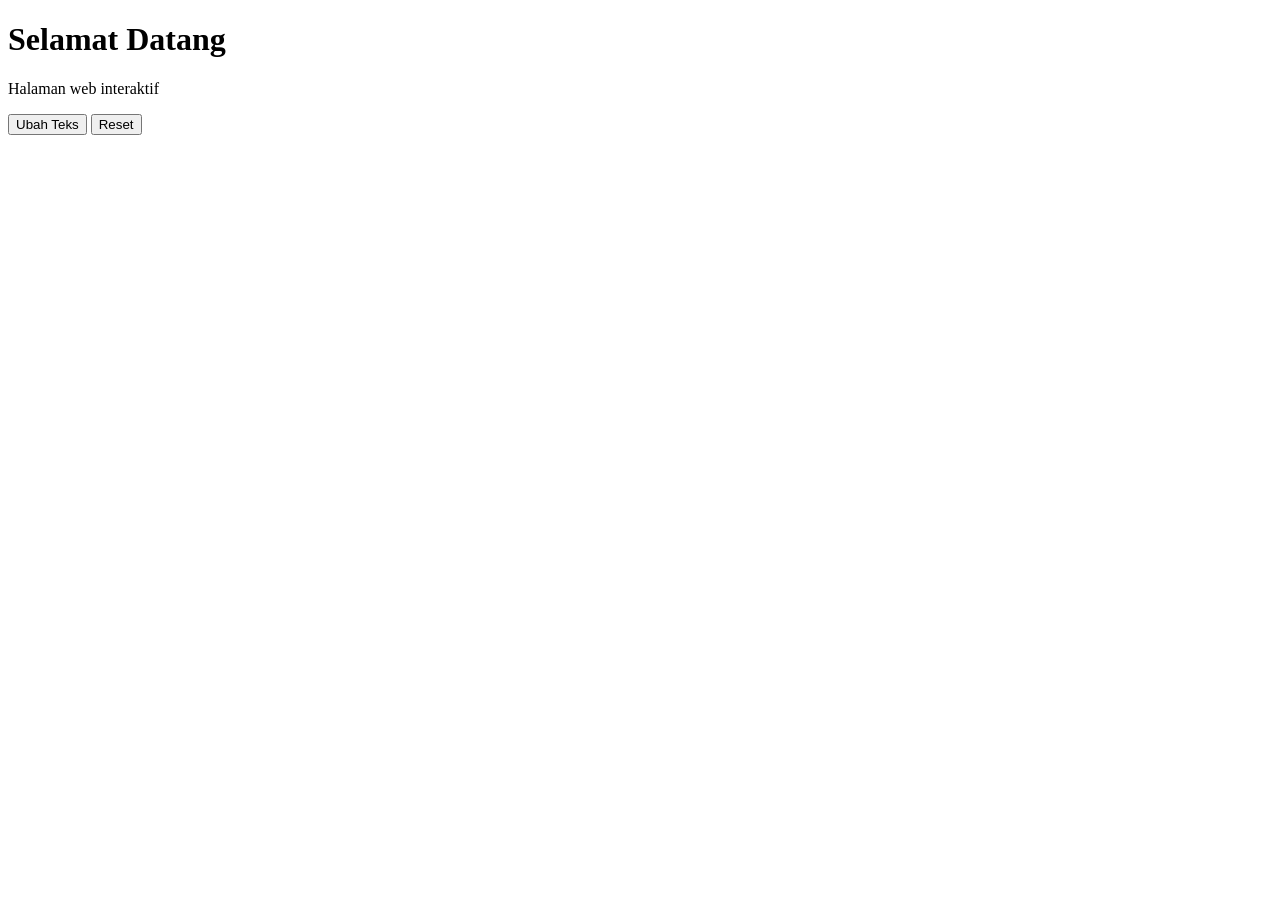
<file: PRAKTIKUM 2 NOV 2026/Index.html>
<!DOCTYPE html>
<html lang="id">
    <head>
        <meta charset="UTF-8">
<meta name="viewport" content="width=device-width, initial-scale=1.0">
<title>JavaScript Eksternal</title>
</head>
<body>
<h1 id="judul">Selamat Datang</h1>
<p id="deskripsi">Halaman web interaktif</p>
<button id="btnUbah">Ubah Teks</button>
<button id="btnReset">Reset</button>
<!-- Hubungkan file JS di akhir body -->
<script src="script.js"></script>
</body>
</html>
</file>
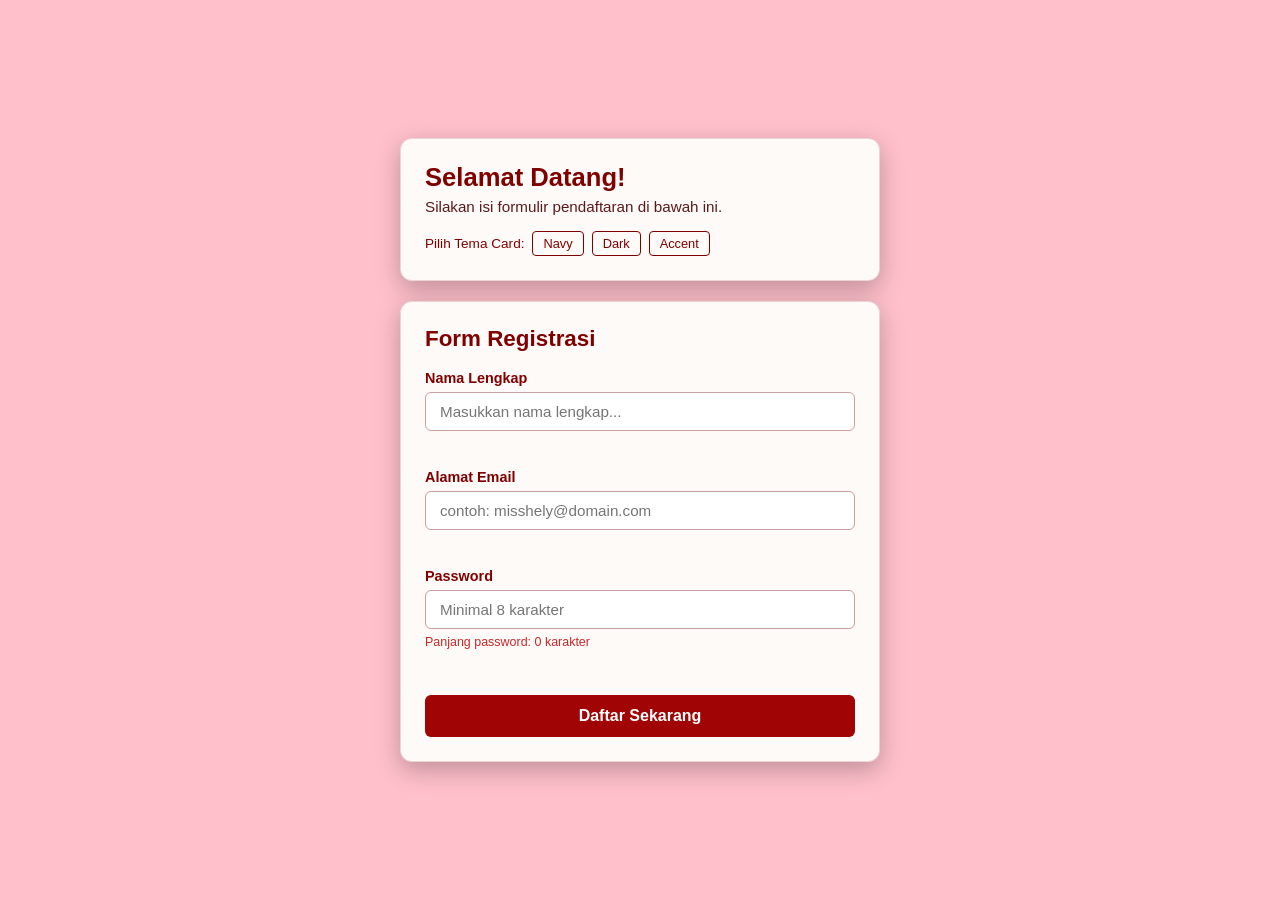
<file: TUGAS WEB_MISSHELLY IRAWAN_251231011/Index.html>
<!DOCTYPE html>
<html lang="id">
<head>
    <meta charset="UTF-8">
    <meta name="viewport" content="width=device-width, initial-scale=1.0">
    <title>Proyek Web Interaktif - Tugas JavaScript</title>
    <link rel="stylesheet" href="style.css">
</head>
<body>

    <div class="container">
        <!-- Header / Banner -->
        <header class="header-card">
            <h1 id="greeting">Selamat Datang!</h1>
            <p id="subtext">Silakan isi formulir pendaftaran di bawah ini.</p>
            
            <!-- Fitur DOM 1: Mengubah Tema Warna Background Header -->
            <div class="theme-switch">
                <span>Pilih Tema Card:</span>
                <button id="btnThemeNavy" class="btn-sm">Navy</button>
                <button id="btnThemeDark" class="btn-sm">Dark</button>
                <button id="btnThemeAccent" class="btn-sm">Accent</button>
            </div>
        </header>

        <!-- Form Validation -->
        <main class="form-card">
            <h2>Form Registrasi</h2>
            <form id="registrationForm" novalidate>
                
                <!-- Field Nama -->
                <div class="form-group">
                    <label for="fullName">Nama Lengkap</label>
                    <input type="text" id="fullName" placeholder="Masukkan nama lengkap...">
                    <small class="error-message" id="nameError"></small>
                </div>

                <!-- Field Email -->
                <div class="form-group">
                    <label for="email">Alamat Email</label>
                    <input type="email" id="email" placeholder="contoh: misshely@domain.com">
                    <small class="error-message" id="emailError"></small>
                </div>

                <!-- Field Password -->
                <div class="form-group">
                    <label for="password">Password</label>
                    <input type="password" id="password" placeholder="Minimal 8 karakter">
                    <!-- Real-time Event Indicator (keyup) -->
                    <small class="hint-text" id="passwordHint">Panjang password: 0 karakter</small>
                    <small class="error-message" id="passwordError"></small>
                </div>

                <!-- Tombol Submit -->
                <button type="submit" id="btnSubmit">Daftar Sekarang</button>
            </form>

            <!-- Pesan Sukses -->
            <div id="successBanner" class="success-banner hidden">
                <h3>🎉 Registrasi Berhasil!</h3>
                <p id="successMessage"></p>
            </div>
        </main>
    </div>

    <script src="script.js"></script>
</body>
</html>
</file>
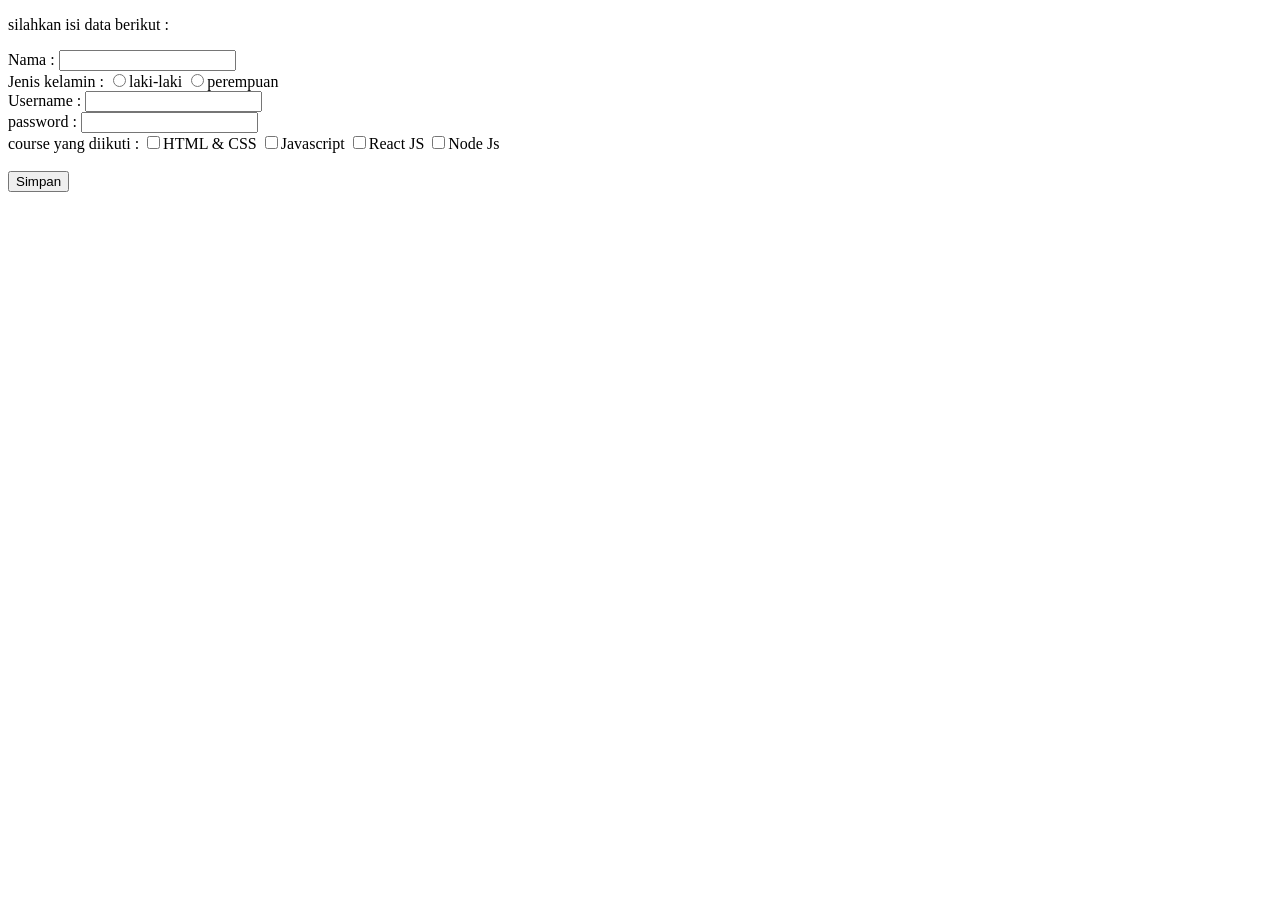
<file: PRAKTIKUM 2 NOV 2026/form1.html>
<!DOCTYPE html>
<html lang="en">
<head>
    <meta charset="UTF-8">
    <meta name="viewport" content="width=device-width, initial-scale=1.0">
    <title>Mengenal Form</title>
<body>
<form action="form1.html" method="post">
    <p>silahkan isi data berikut :</p>
    Nama : <input type="text" name="nama"> <br/>
    Jenis kelamin :
    <input type="radio" name="jenkel" value="laki-laki">laki-laki
    <input type="radio" name="jankel" value="perempuan">perempuan <br/>
    Username : <input type="text" name="username"> <br/>
    password : <input type="password" name="password"> <br/>
    course yang diikuti :
    <input type="checkbox" name="html">HTML & CSS
    <input type="checkbox" name="javascript">Javascript
    <input type="checkbox" name="react">React JS
    <input type="checkbox" name="node">Node Js
    <br/><br/>
    <button type="submit" name="submit" value="simpan">Simpan</button>
</form>
</body>
</html>
</file>
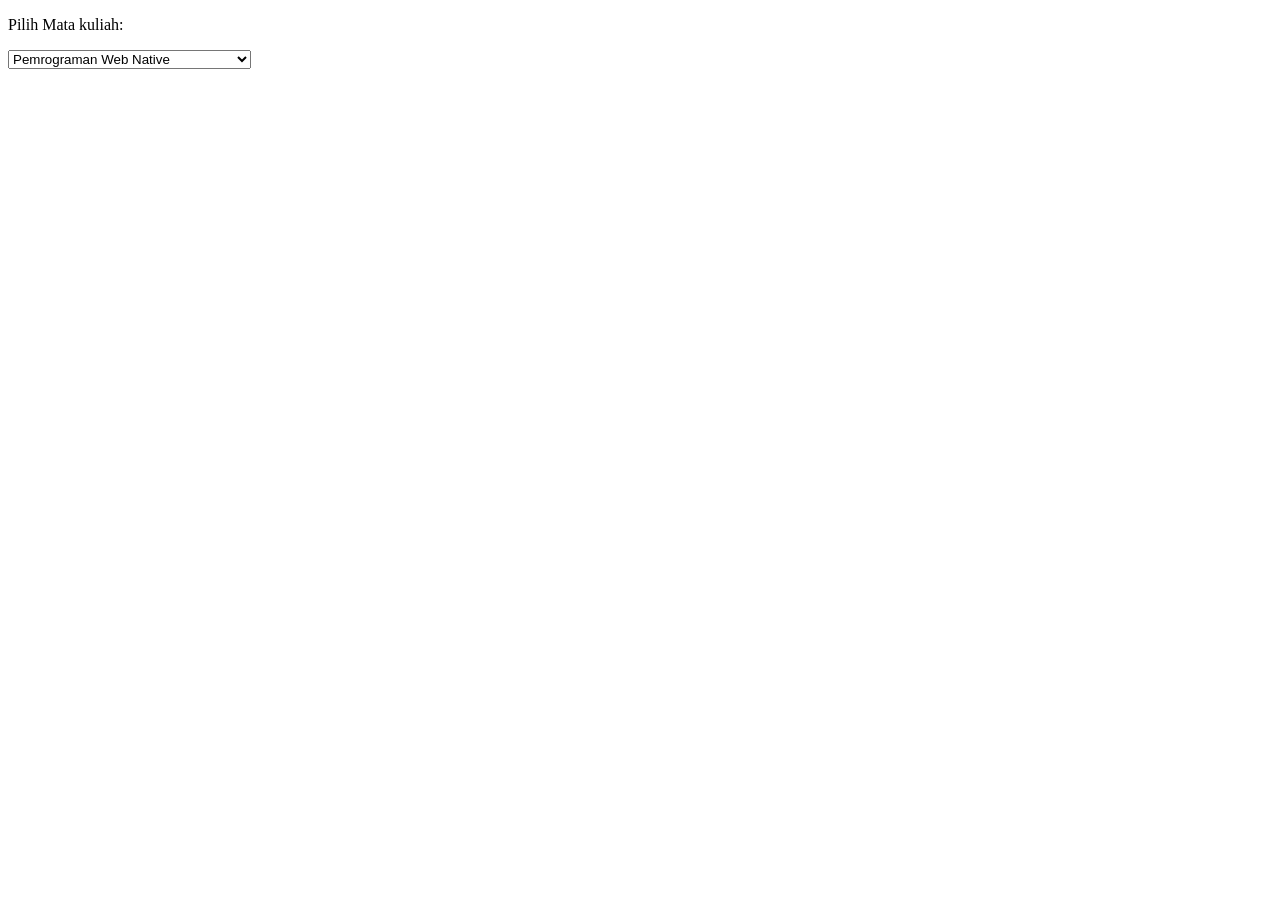
<file: PRAKTIKUM 2 NOV 2026/form3.html>
<!DOCTYPE html>
<html lang="en">
<head>
<meta charset="UTF-8">

<meta name="viewport" content="width=device-width, initial-
scale=1.0">

<title>Mengenal Form Lebih Lanjut</title>
<body>
<form action="form3.html" method="get">
<p>Pilih Mata kuliah:</p>
<select name="select">
<option value="web1">Pemrograman Web Native</option>
<option value="web2">Pemrograman Web Framework</option>
<option value="Mobile1">Pemrograman Mobile Native</option>
<option value="Mobile2">Pemrograman Mobile Lintas
Platform</option>
</form>
</body>
</html>
</file>
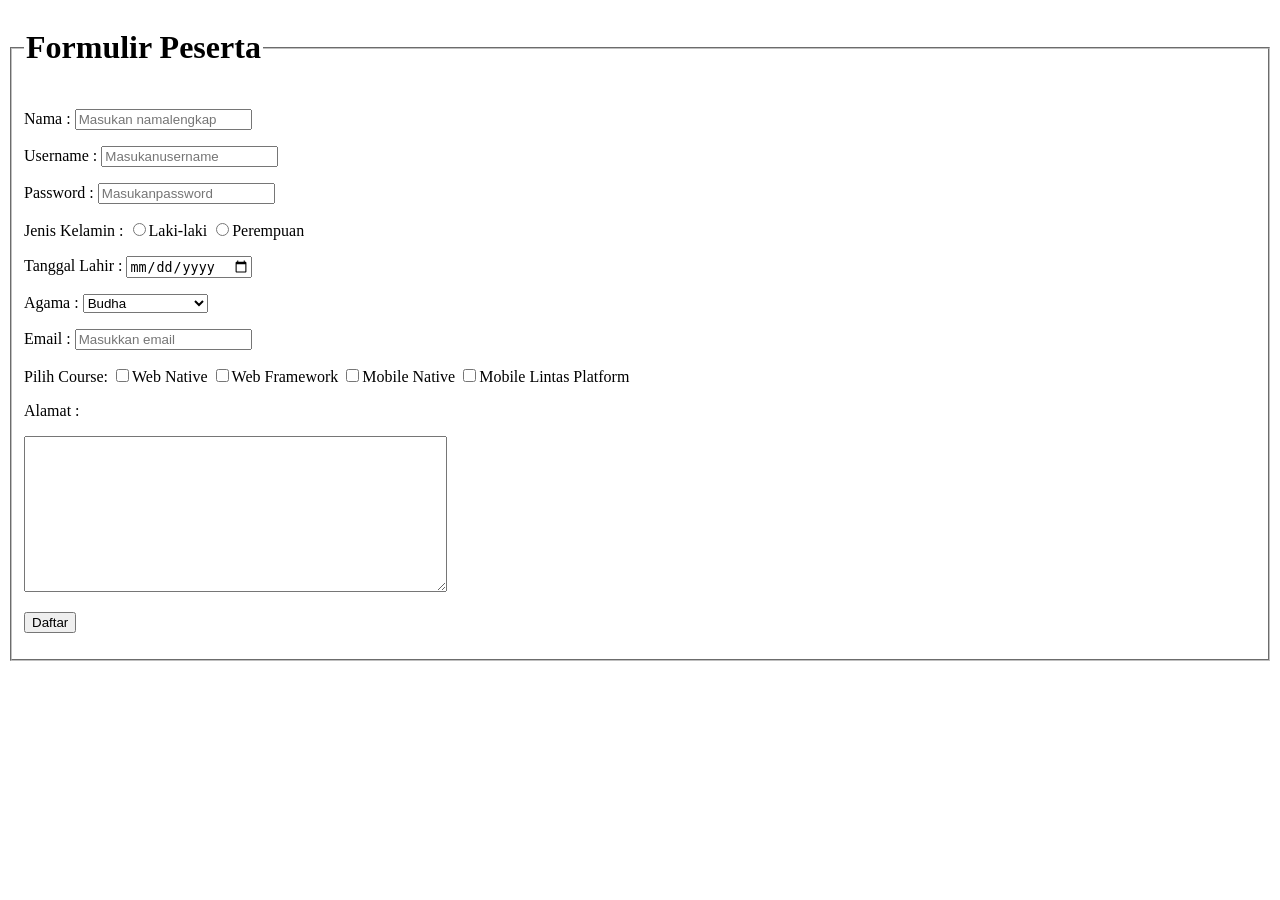
<file: PRAKTIKUM 2 NOV 2026/form4.html>
<!DOCTYPE html>
<html lang="en">
<head>
<meta charset="UTF-8">

<meta name="viewport" content="width=device-width, initial-
scale=1.0">

<title>Form Biodata</title>
<body>
<form action="form4.html" method="POST">
<fieldset>
<legend><h1>Formulir Peserta </h1> </legend>
<p>
<label>Nama :</label>
<input type="text" name="nama" placeholder="Masukan nama
lengkap">
</p>
<p>
<label>Username :</label>
<input type="text" name="username" placeholder="Masukan
username">
</p>
<p>
<label>Password :</label>
<input type="text" name="password" placeholder="Masukan
password">
</p>
<p>
<label>Jenis Kelamin :</label>
<input type="radio" name="jenkel" value="laki-laki">Laki-laki
<input type="radio" name="jenkel" value="perempuan">Perempuan
</p>
<p>
<label>Tanggal Lahir :</label>
<input type="date" name="tanggal">
</p>
<p>
<label>Agama :</label>
<select name="agama">
<option value="budha">Budha</option>
<option value="hindu">Hindu</option>
<option value="islam">Islam</option>
<option value="katholik">Kristen Katholik</option>
<option value="protestan">Kristen Protestan</option>
</select>
</p>
<p>
<label>Email :</label>

<input type="email" name="email" placeholder="Masukkan email">
</p>
<p>
<label>Pilih Course:</label>
<input type="checkbox" name="web native">Web Native
<input type="checkbox" name="web framework">Web Framework
<input type="checkbox" name="mobile native">Mobile Native
<input type="checkbox" name="web lintas platform">Mobile
Lintas Platform
</p>
<p>
<p>Alamat :</p>
<textarea name="alamat"cols="50" rows="10"></textarea>
</p>
<p>
<input type="submit" name="submit" value="Daftar">
</p>
</fieldset>
</form>
</body>
</html>
</file>
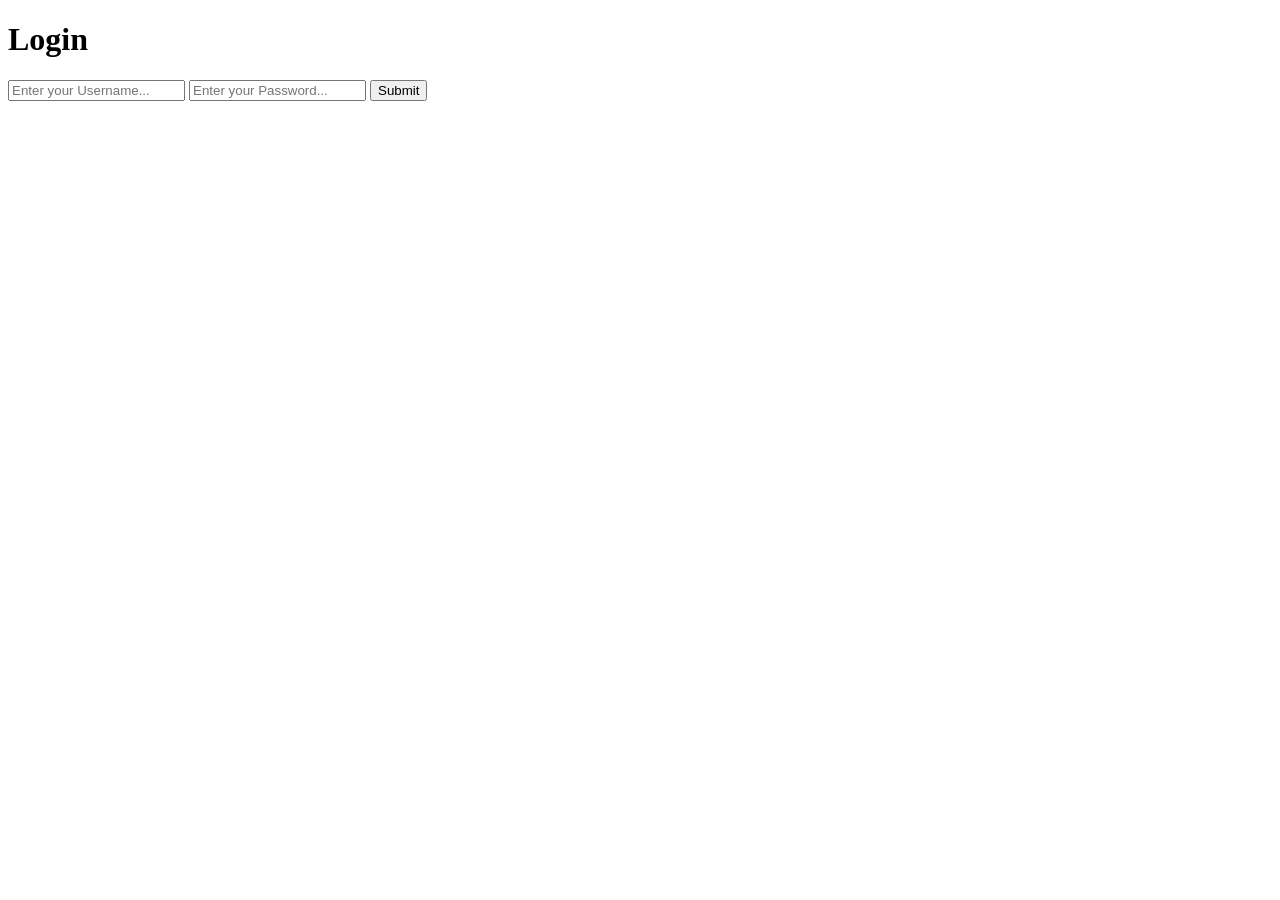
<file: PRAKTIKUM 2 NOV 2026/formjs.html>
<!DOCTYPE html>
<html lang="en">
<head>
<meta charset="UTF-8">

<meta name="viewport" content="width=device-width, initial-
scale=1.0">

<title>Mengenal Form Nusantech Academy</title>
<style>
#alamat{
font-size: 10px;
color: red;
font-style: normal;
}
</style>
<body>
<form action="" id="loginForm">
<h1>Login</h1>
<input type="text" id="username" class="form-control"
placeholder="Enter your Username...">
<input type="password" id="password" class="form-control"
placeholder="Enter your Password...">
<button type="submit">Submit</button>
</form>
</body>
<script type="text/javascript">
let loginForm = document.getElementById("loginForm");
loginForm.addEventListener("submit", (e) => {
e.preventDefault();
let username = document.getElementById("username");
let password = document.getElementById("password");
if (username.value == "" || password.value == "") {
alert("Ensure you input a value in both fields!");
} else {
// perform operation with form input
alert("This form has been successfully submitted!");

console.log(
`This form has a username of ${username.value} and password
of ${password.value}`
);
username.value = "";
password.value = "";
}
});
</script>
</html>
</file>
<file: TUGAS WEB_MISSHELLY IRAWAN_251231011/style.css>
/* Reset Basic */
* {
    box-sizing: border-box;
    margin: 0;
    padding: 0;
    font-family: 'Segoe UI', Tahoma, Geneva, Verdana, sans-serif;
}

body {
    background-color: #ffc0cb; /* Baseline background color */
    color: #800000;
    display: flex;
    justify-content: center;
    align-items: center;
    min-height: 100vh;
    padding: 20px;
}

.container {
    width: 100%;
    max-width: 480px;
    display: flex;
    flex-direction: column;
    gap: 20px;
}

/* Card Styles */
.header-card, .form-card {
    background-color: #fdfaf8;
    backdrop-filter: blur(10px);
    border: 1px solid rgba(128, 0, 0, 0.15);
    border-radius: 12px;
    padding: 24px;
    box-shadow: 0 8px 24px rgba(0, 0, 0, 0.25);
    transition: background-color 0.3s ease;
}

.header-card h1 {
    font-size: 1.6rem;
    margin-bottom: 6px;
    color: #800000;
}

.header-card p {
    font-size: 0.95rem;
    color: #5a1a1a;
    margin-bottom: 16px;
}

.theme-switch {
    display: flex;
    align-items: center;
    gap: 8px;
    font-size: 0.85rem;
}

.btn-sm {
    padding: 4px 10px;
    font-size: 0.8rem;
    border: 1px solid #800000;
    border-radius: 4px;
    background: transparent;
    color: #800000;
    cursor: pointer;
    transition: 0.2s;
}

.btn-sm:hover {
    background: rgba(128, 0, 0, 0.1);
}

.form-card h2 {
    font-size: 1.4rem;
    margin-bottom: 18px;
}

.form-group {
    margin-bottom: 16px;
    display: flex;
    flex-direction: column;
    gap: 6px;
}

.form-group label {
    font-size: 0.9rem;
    font-weight: 600;
}

.form-group input {
    width: 100%;
    padding: 10px 14px;
    border-radius: 6px;
    border: 1px solid #c9a0a0;
    background-color: #ffffff;
    color: #3a0a0a;
    font-size: 0.95rem;
    outline: none;
    transition: border-color 0.2s;
}

.form-group input:focus {
    border-color: #a00404;
}

.hint-text {
    font-size: 0.78rem;
    color: #c62828;
}

.error-message {
    font-size: 0.8rem;
    color: #b71c1c;
    min-height: 16px;
}

button[type="submit"] {
    width: 100%;
    padding: 12px;
    background-color: #a00404;
    color: #ffffff;
    border: none;
    border-radius: 6px;
    font-size: 1rem;
    font-weight: 600;
    cursor: pointer;
    transition: background-color 0.2s;
    margin-top: 8px;
}

button[type="submit"]:hover {
    background-color: #7a0303;
}

.success-banner {
    margin-top: 20px;
    padding: 14px;
    background-color: #e8f6ee;
    border: 1px solid #1b7e4f;
    border-radius: 6px;
    color: #14633a;
}

.hidden {
    display: none;
}
</file>
